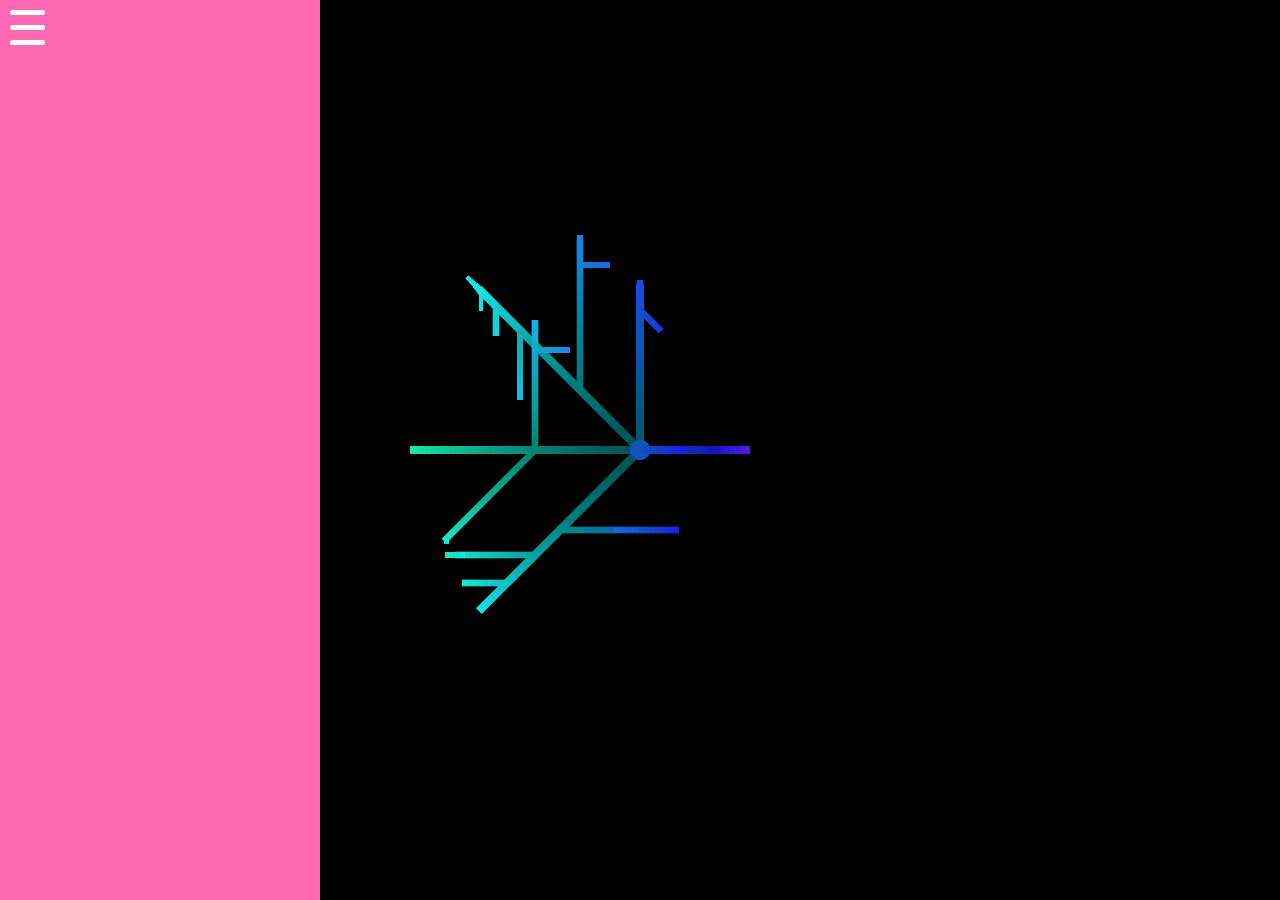
<file: main.html>
<!DOCTYPE html>
<html lang="en">
  <head>
    <meta charset="UTF-8" />
    <meta http-equiv="X-UA-Compatible" content="IE=edge" />
    <meta name="viewport" content="width=device-width, initial-scale=1.0" />
    <title>Main</title>
    <link rel="stylesheet" href="main.css" />
  </head>
  <body>
    <canvas id=c></canvas>
    <div class="container">
      <input type="checkbox" />
      <div class="hamburger">
        <div class="ham top"></div>
        <div class="ham middle"></div>
        <div class="ham bottom"></div>
      
      </div>
      
      <div class="main">
        <h2>Users</h2>
        <p>Ulmii</p>
        <p>Muruu</p>
        <p>Tugsu</p>
      </div>
    </div>
    <script> 
    var w = c.width = window.innerWidth,
    h = c.height = window.innerHeight,
    ctx = c.getContext( '2d' ),
    
    minDist = 10,
    maxDist = 30,
    initialWidth = 10,
    maxLines = 100,
    initialLines = 4,
    speed = 5,
    
    lines = [],
    frame = 0,
    timeSinceLast = 0,
    
    dirs = [
   // straight x, y velocity
      [ 0, 1 ],
      [ 1, 0 ],
      [ 0, -1 ],
    	[ -1, 0 ],
   // diagonals, 0.7 = sin(PI/4) = cos(PI/4)
      [ .7, .7 ],
      [ .7, -.7 ],
      [ -.7, .7 ],
      [ -.7, -.7]
    ],
    starter = { // starting parent line, just a pseudo line
      
      x: w / 2,
      y: h / 2,
      vx: 0,
      vy: 0,
      width: initialWidth
    };

function init() {
  
  lines.length = 0;
  
  for( var i = 0; i < initialLines; ++i )
    lines.push( new Line( starter ) );
  
  ctx.fillStyle = '#222';
  ctx.fillRect( 0, 0, w, h );
  
  // if you want a cookie ;)
  // ctx.lineCap = 'round';
}
function getColor( x ) {
  
  return 'hsl( hue, 80%, 50% )'.replace(
  	'hue', x / w * 360 + frame
  );
}
function anim() {
  
  window.requestAnimationFrame( anim );
  
  ++frame;
  
  ctx.shadowBlur = 0;
  ctx.fillStyle = 'rgba(0,0,0,.02)';
  ctx.fillRect( 0, 0, w, h );
  ctx.shadowBlur = .5;
  
  for( var i = 0; i < lines.length; ++i ) 
    
    if( lines[ i ].step() ) { // if true it's dead
      
      lines.splice( i, 1 );
      --i;
      
    }
  
  // spawn new
  
  ++timeSinceLast
  
  if( lines.length < maxLines && timeSinceLast > 10 && Math.random() < .5 ) {
    
    timeSinceLast = 0;
    
    lines.push( new Line( starter ) );
    
    // cover the middle;
    ctx.fillStyle = ctx.shadowColor = getColor( starter.x );
    ctx.beginPath();
    ctx.arc( starter.x, starter.y, initialWidth, 0, Math.PI * 2 );
    ctx.fill();
  }
}

function Line( parent ) {
  
  this.x = parent.x | 0;
  this.y = parent.y | 0;
  this.width = parent.width / 1.25;
  
  do {
    
    var dir = dirs[ ( Math.random() * dirs.length ) |0 ];
    this.vx = dir[ 0 ];
    this.vy = dir[ 1 ];
    
  } while ( 
    ( this.vx === -parent.vx && this.vy === -parent.vy ) || ( this.vx === parent.vx && this.vy === parent.vy) );
  
  this.vx *= speed;
  this.vy *= speed;
  
  this.dist = ( Math.random() * ( maxDist - minDist ) + minDist );
  
}
Line.prototype.step = function() {
  
  var dead = false;
  
  var prevX = this.x,
      prevY = this.y;
  
  this.x += this.vx;
  this.y += this.vy;
  
  --this.dist;
  
  // kill if out of screen
  if( this.x < 0 || this.x > w || this.y < 0 || this.y > h )
    dead = true;
  
  // make children :D
  if( this.dist <= 0 && this.width > 1 ) {
    
    // keep yo self, sometimes
    this.dist = Math.random() * ( maxDist - minDist ) + minDist;
    
    // add 2 children
    if( lines.length < maxLines ) lines.push( new Line( this ) );
    if( lines.length < maxLines && Math.random() < .5 ) lines.push( new Line( this ) );
    
    // kill the poor thing
    if( Math.random() < .2 ) dead = true;
  }
  
  ctx.strokeStyle = ctx.shadowColor = getColor( this.x );
  ctx.beginPath();
  ctx.lineWidth = this.width;
  ctx.moveTo( this.x, this.y );
  ctx.lineTo( prevX, prevY );
  ctx.stroke();
  
  if( dead ) return true
}

init();
anim();

window.addEventListener( 'resize', function() {
  
  w = c.width = window.innerWidth;
  h = c.height = window.innerHeight;
  starter.x = w / 2;
  starter.y = h / 2;
  
  init();
} )
    </script>
  </body>
</html>
</file>
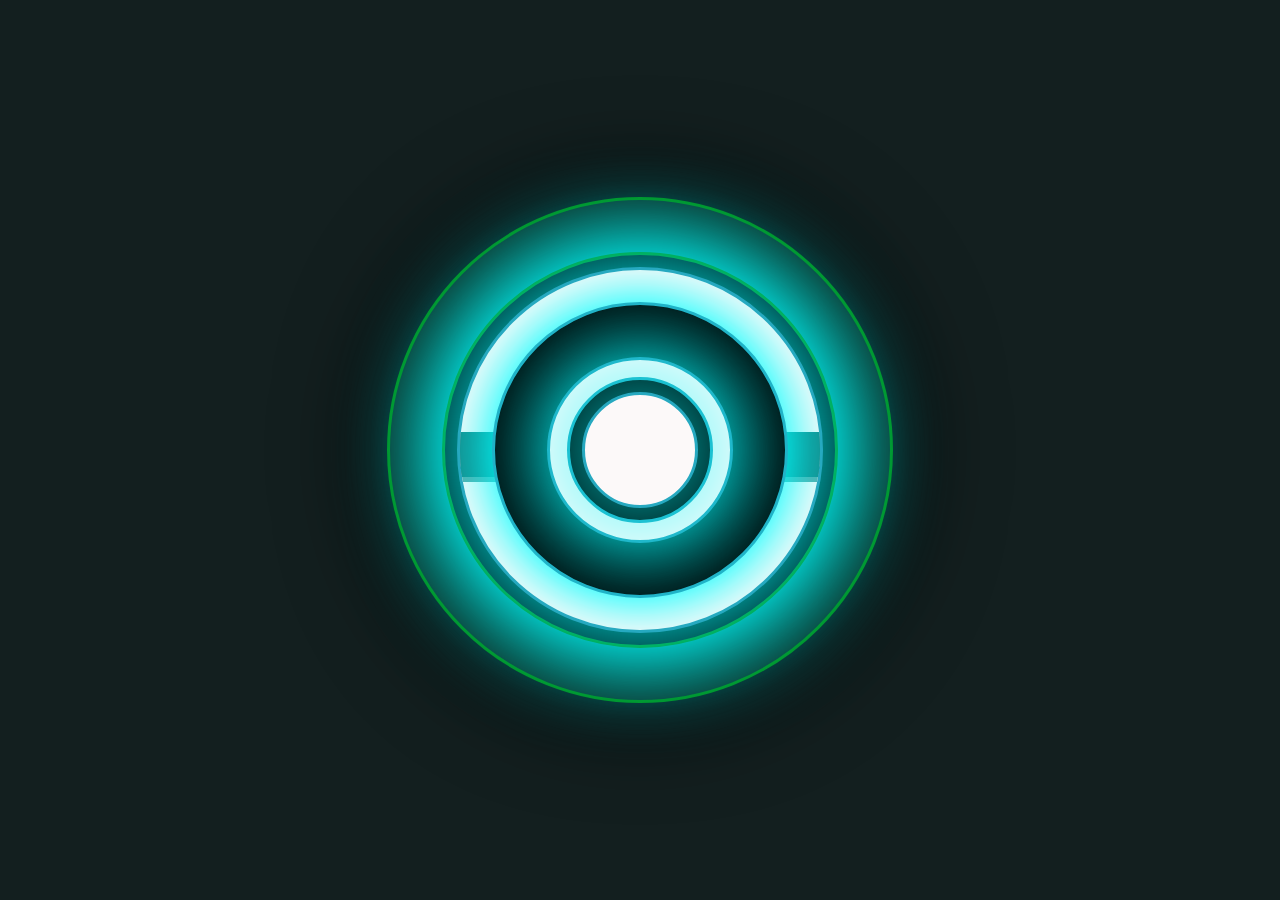
<file: Marvel.html>
<!DOCTYPE html>
<html lang="en">
<head>
    <meta charset="UTF-8">
    <meta http-equiv="X-UA-Compatible" content="IE=edge">
    <meta name="viewport" content="width=device-width, initial-scale=1.0">
    <title>Document</title>
    <link rel="stylesheet" href="Marvel.css">
</head>
<body>
    <div class="back">
        <div class="cir">
            <div class="cir2">
                <div class="cir3">
                    <div></div>
                    <div></div>
                    <div></div>
                    <div></div>
                    <div></div>
                    <div class="cir4">
                        <div class="cir5">
                            <div class="cir6">
                                <div class="cir7">
                                    
                                </div>
                            </div>
                        </div>
                    </div>
                </div>
            </div>
        </div>
    </div>
</body>
</html>
</file>
<file: main.css>
body {
  margin: 0;
  padding: 0;
  background-color: red;
  width: 100vw;
  height: 100vh;
}
.container {
  width: 25%;
  height: 100%;
  background-color: hotpink;
  display: flex;
  flex-direction: column;
}
.hamburger {
  width: 60px;
  height: 60px;
  cursor: pointer;
  z-index: 0;
}
.hamburger > div {
  height: 5px;
  width: 35px;
  margin:10px ;
  background-color: #fff;
  border-radius: 5px;
}
input:hover + .hamburger :first-child {
  width:40px;
  transform: rotate(40deg) translateY(10px);
  transition: 1s;
}
input:hover + .hamburger :nth-child(2){
  display: none;
}
input:hover + .hamburger :last-child{
  width: 40px;
  transform: rotate(-40deg) translateY(-10px);
  transition: 1s;
}
.main {
  opacity: 0;
  transform: translateX(-50px);
  transition: 500ms;
  cursor: pointer;
  gap: 9px;
  
}
.main > p:hover {
  width: 10%;
  border-bottom: 1px solid white;
  display: flex;
  transition: 200ms ;
}
input:checked + .main {
  opacity: 1;
  transform: translateX(100px);
  transition: 1s;
  display: flex;
  flex-direction: column;
  
 
}
input {
  height: 39px;
  width: 39px;
  position: absolute;
  opacity: 0; 
  z-index: 2;
}
canvas {
  z-index: -1;
  position: absolute;
  top: 0;
  left: 0;
  background-color: black;
}
</file>
<file: Marvel.css>
.back {
  background-color: rgb(19, 31, 31);
  height: 100vh;
  width: 100vw;
  display: flex;
  align-items: center;
  justify-content: center;
}
* {
  margin: 0px;
}
.cir {
  height: 500px;
  width: 500px;

  background-color: rgb(12, 39, 30);
  border: solid green;
  border-radius: 50%;
  display: flex;
  align-items: center;
  justify-content: center;
  box-shadow: rgb(0, 0, 0) 0 0 100px 5px ;
}
.cir2 {
  background-color: black;
  height: 390px;
  width: 390px;

  background-color: rgb(0, 0, 0);
  border: solid green;
  border-radius: 50%;
  display: flex;
  align-items: center;
  justify-content: center;
  box-shadow: aqua 0 0 100px 5px ;
}
.cir3 {
  background-color: black;
  height: 360px;
  width: 360px;

  background-color: rgb(252, 249, 249);
  border: solid rgb(38, 169, 192) 3px;
  border-radius: 50%;
  box-shadow: aqua;
  position: relative;
  display: flex;
  align-items: center;
  justify-content: center;
  overflow: hidden;
  box-shadow: aqua 0 0 100px 5px ;
}
.cir3 > div:nth-of-type(1) {
  position: absolute;
  top: 45%;
  min-width: 380px;
  height: 45px;
  background-color: rgb(19, 138, 138);
  animation: roll 4s infinite;
  opacity: 0.7;
  animation-timing-function: linear;
  
}

@keyframes roll {
  from {
    transform: rotate(10deg);
  }
  to {
    transform: rotate(370deg);
  }
}
.cir3 > div:nth-of-type(2) {
  position: absolute;
  top: 45%;
  min-width: 380px;
  height: 45px;
  background-color: rgb(19, 138, 138);
  animation: rell 4s infinite;
  opacity: 0.7;
  animation-timing-function: linear;
}
@keyframes rell {
  from {
    transform: rotate(55deg);
  }
  to {
    transform: rotate(415deg);
  }}
.cir3 > div:nth-of-type(3) {
  position: absolute;
  top: 45%;
  min-width: 380px;
  height: 45px;
  background-color: rgb(19, 138, 138);
  animation: rall 4s infinite;
  opacity: 0.7;
  animation-timing-function: linear;
}
@keyframes rall {
  from {
    transform: rotate(100deg);
  }
  to {
    transform: rotate(460deg);
  }}
.cir3 > div:nth-of-type(4) {
  position: absolute;
  top: 45%;
  min-width: 380px;
  height: 50px;
  background-color: rgb(19, 138, 138);
  animation: rull 4s infinite;
  opacity: 0.7;
  animation-timing-function: linear;
}
@keyframes rull {
  from {
    transform: rotate(145deg);
  }
  to {
    transform: rotate(505deg);
  }}
  .cir4{
    width: 290px;
    height: 290px;
    background-color:black ;
    border: solid rgb(38, 169, 192) 3px;
    border-radius: 50%;
    box-shadow: aqua;
    z-index: 1;
    display: flex;
  align-items: center;
  justify-content: center;
  box-shadow: aqua 0 0 50px 5px ;
  }
  .cir5{
    background-color: black;
    height: 180px;
    width: 180px;
  
    background-color: rgb(252, 249, 249);
    border: solid rgb(38, 169, 192) 3px;
    border-radius: 50%;
    box-shadow: aqua;
    display: flex;
  align-items: center;
  justify-content: center;
  box-shadow: aqua 0 0 100px 5px ;
  }
  .cir6{
    width: 140px;
    height: 140px;
    background-color:black ;
    border: solid rgb(38, 169, 192) 3px;
    border-radius: 50%;
    box-shadow: aqua;
    display: flex;
  align-items: center;
  justify-content: center;
    
  }
  .cir7{
   
    height: 110px;
    width: 110px;
  
    background-color: rgb(252, 249, 249);
    border: solid rgb(38, 169, 192) 3px;
    border-radius: 50%;
    box-shadow: aqua 0 0 100px 5px ;
  }
</file>
